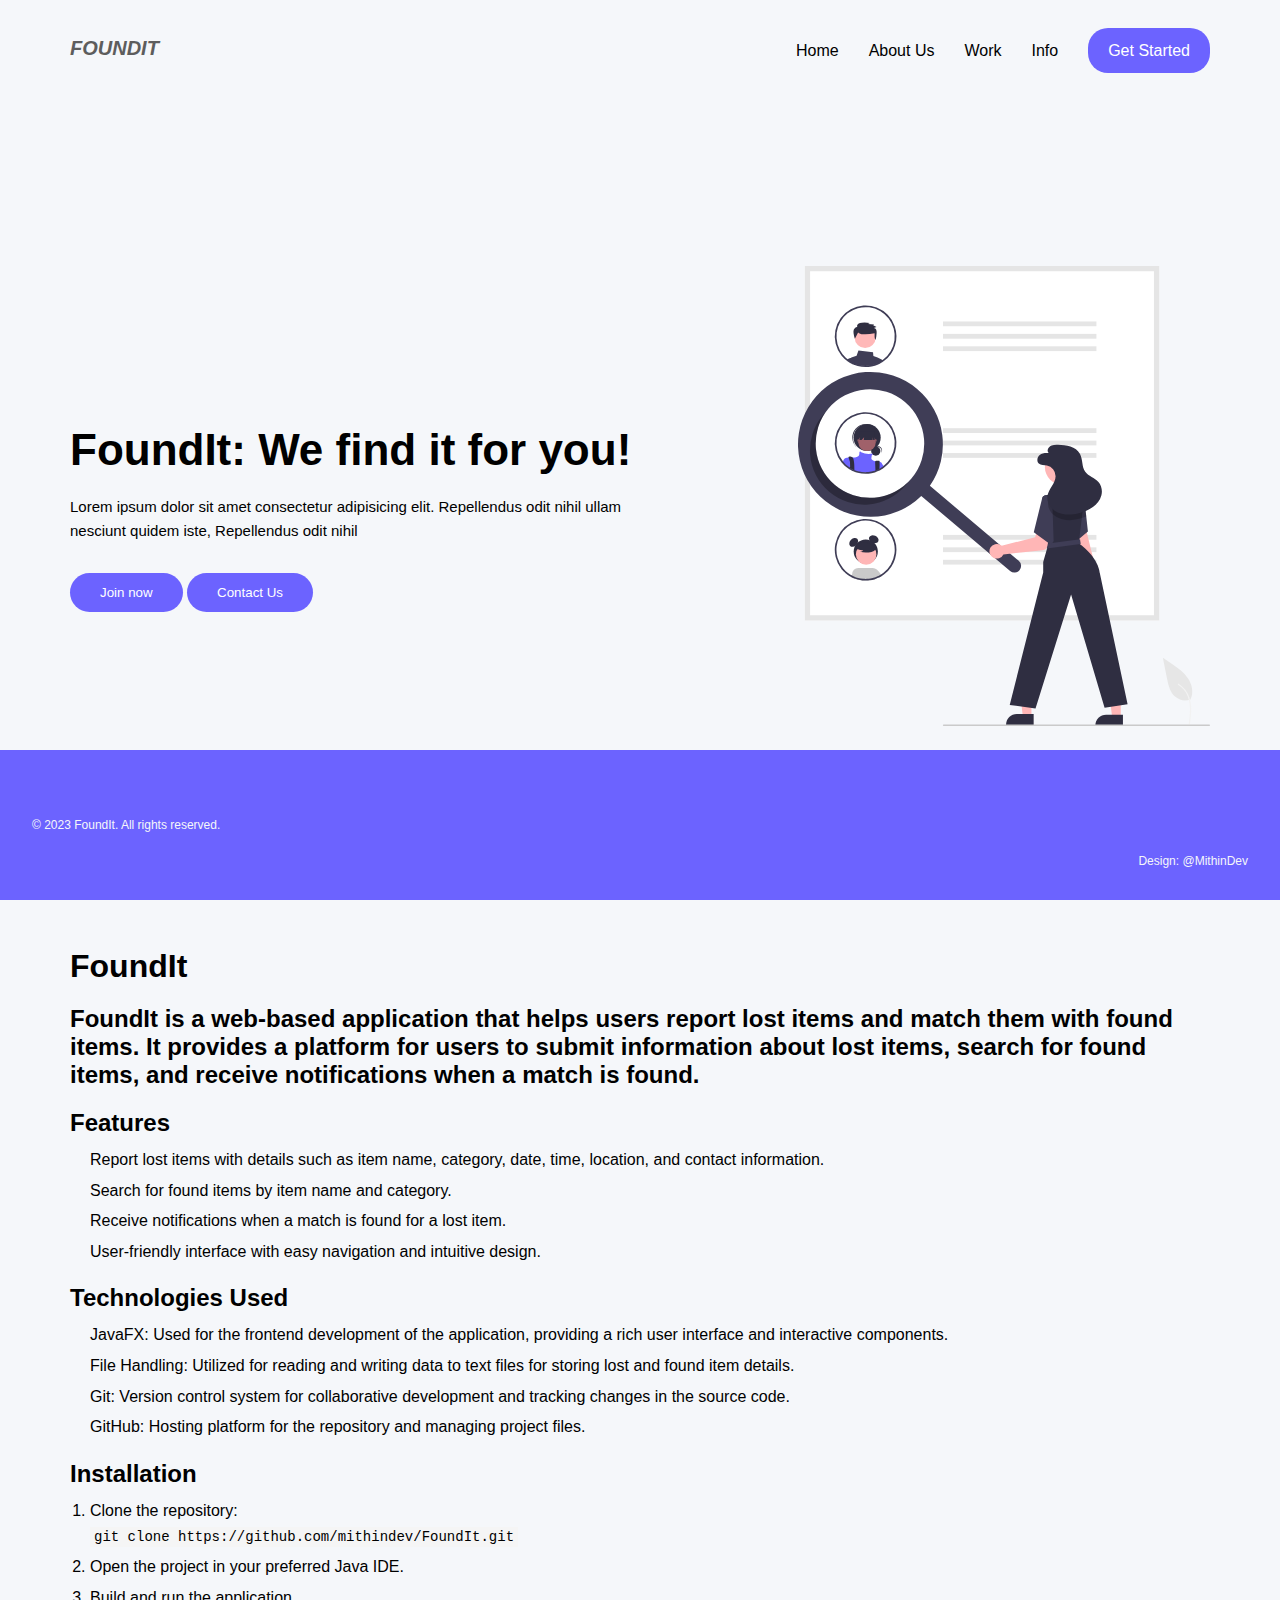
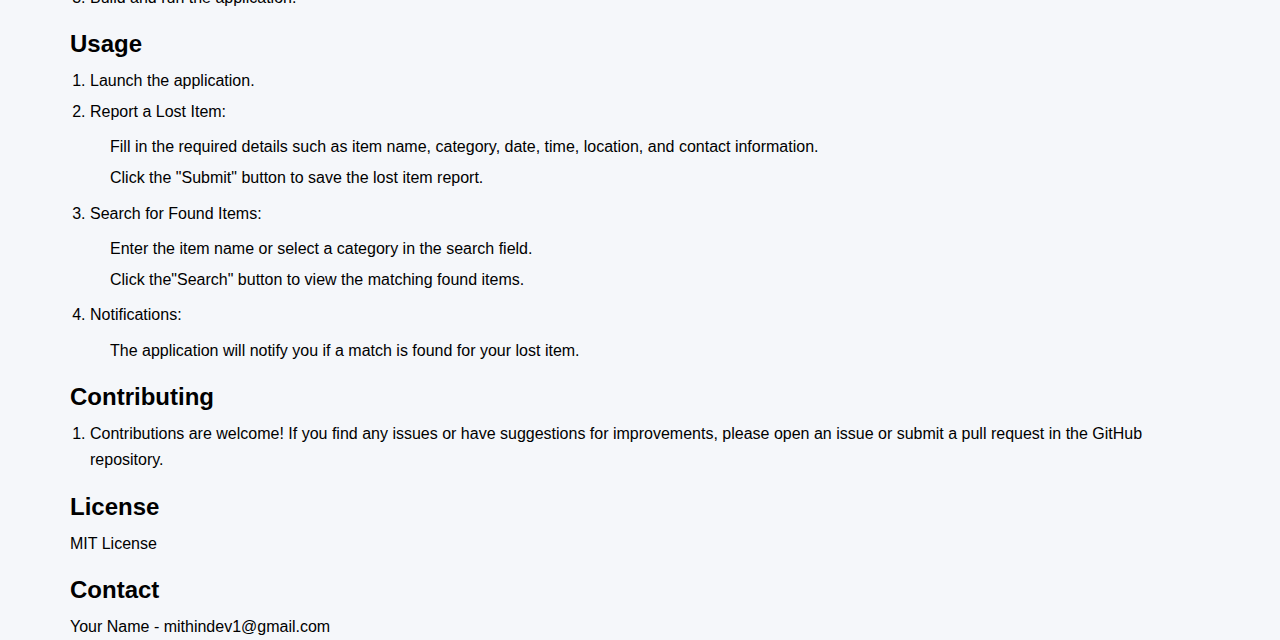
<file: LANDING-PAGE/index.html>
<!DOCTYPE html>

<html lang="en">

<head>
  <meta charset="UTF-8">
  <meta name="viewport" content="width=device-width, initial-scale=1.0">
  <title>FoundIt&#8482;: We Find it for you</title>

  <!-- STYLES👇 -->
  <link rel="stylesheet" href="style.css">
  <link rel="stylesheet" href="footer.css">
  <!-- STYLES👇 -->
</head>

<body>

  <!-- HEADER AND HERO 👇 -->
  
  <div class="landing-page">

    <header>
      <div class="container">
        <a href="#" class="logo"><b>FoundIt</b></a>
        <ul class="links">
          <li>Home</li>
          <li>About Us</li>
          <li>Work</li>
          <li>Info</li>
          <li>Get Started</li>
        </ul>
      </div>
    </header>
    
    <div class="content">
      <div class="container">
        <div class="info">
          <h1>FoundIt: We find it for you!</h1>
          <p>Lorem ipsum dolor sit amet consectetur adipisicing elit. Repellendus odit nihil ullam nesciunt quidem iste, Repellendus odit nihil</p>
          <div class="buttons">
            <button class="btn">Join now</button>
            <button class="btn">Contact Us</button>
          </div>
        </div>
        <div class="image"><img src="big-hero.svg"></div>
      </div>
    </div>

  </div>

  <!-- HEADER AND HERO  -->

  <!-- CONTENT -->

  <div class="container">
    <h1>FoundIt</h1>
    <!-- <p><img src="https://github.com/mithindev/FoundIt/blob/main/INSIGHTS/1.jpeg" alt="FoundIt Logo" class="logo"></p> -->

    <h2>FoundIt is a web-based application that helps users report lost items and match them with found items. It provides a platform for users to submit information about lost items, search for found items, and receive notifications when a match is found.</h2>

    <h2>Features</h2>
    <div class="features">
      <ul>
        <li>Report lost items with details such as item name, category, date, time, location, and contact information.</li>
        <li>Search for found items by item name and category.</li>
        <li>Receive notifications when a match is found for a lost item.</li>
        <li>User-friendly interface with easy navigation and intuitive design.</li>
      </ul>
    </div>

    <h2>Technologies Used</h2>
    <div class="technologies">
      <ul>
        <li>JavaFX: Used for the frontend development of the application, providing a rich user interface and interactive components.</li>
        <li>File Handling: Utilized for reading and writing data to text files for storing lost and found item details.</li>
        <li>Git: Version control system for collaborative development and tracking changes in the source code.</li>
        <li>GitHub: Hosting platform for the repository and managing project files.</li>
      </ul>
    </div>

    <h2>Installation</h2>
    <div class="installation">
      <ol>
        <li>Clone the repository:<br><code>git clone https://github.com/mithindev/FoundIt.git</code></li>
        <li>Open the project in your preferred Java IDE.</li>
        <li>Build and run the application.</li>
      </ol>
    </div>

    <h2>Usage</h2>
    <div class="usage">
      <ol>
        <li>Launch the application.</li>
        <li>Report a Lost Item:
          <ul>
            <li>Fill in the required details such as item name, category, date, time, location, and contact information.</li>
            <li>Click the "Submit" button to save the lost item report.</li>
          </ul>
        </li>
        <li>Search for Found Items:
          <ul>
            <li>Enter the item name or select a category in the search field.</li>
            <li>Click the"Search" button to view the matching found items.</li>
          </ul>
        </li>
        <li>Notifications:
          <ul>
            <li>The application will notify you if a match is found for your lost item.</li>
          </ul>
        </li>
      </ol>
    </div>

    <h2>Contributing</h2>
    <div class="contributing">
      <ol>
        <li>Contributions are welcome! If you find any issues or have suggestions for improvements, please open an issue or submit a pull request in the GitHub repository.</li>
      </ol>
    </div>

    <h2>License</h2>
    <div class="license">
      <p>MIT License</p>
    </div>

    <h2>Contact</h2>
    <div class="contact">
      <p>Your Name - mithindev1@gmail.com</p>
    </div>
  </div>

  <!-- CONTENT -->

  <!-- FOOTER 👇 -->
  
  <div class="main"></div>
  <div class="footer">
    <div class="bubbles">
      <div class="bubble" style="--size:2.726972372691173rem; --distance:8.534240266418223rem; --position:26.54409230034777%; --time:2.2085647451888484s; --delay:-3.0321712119234143s;"></div>
      <div class="bubble" style="--size:3.521093845293045rem; --distance:6.027532526327011rem; --position:68.67729397113727%; --time:3.8676250630324436s; --delay:-3.9231726399862974s;"></div>
      <div class="bubble" style="--size:2.0738359049238815rem; --distance:6.916013613435595rem; --position:73.98626795745399%; --time:3.717506727765434s; --delay:-2.693459798373338s;"></div>
      <div class="bubble" style="--size:2.986159198054853rem; --distance:7.596069339606485rem; --position:17.311602343213984%; --time:3.63072717696686s; --delay:-2.7533170014929063s;"></div>
      <div class="bubble" style="--size:3.0474934351906198rem; --distance:8.918671894214766rem; --position:-2.987033260282841%; --time:2.5673849496688783s; --delay:-3.8776149119760457s;"></div>
      <div class="bubble" style="--size:5.6725579872641685rem; --distance:9.67313525134681rem; --position:24.581249899287744%; --time:2.920418942417245s; --delay:-2.8920715480664843s;"></div>
      <div class="bubble" style="--size:2.7197705096301803rem; --distance:7.31817914617559rem; --position:17.238613558241738%; --time:3.4132215561988186s; --delay:-2.1766897604999778s;"></div>
      <div class="bubble" style="--size:2.308749053128362rem; --distance:6.370201622937622rem; --position:79.88442937832478%; --time:2.2831191923493943s; --delay:-2.6048509300238702s;"></div>
      <div class="bubble" style="--size:4.160860961515987rem; --distance:7.419129665847665rem; --position:90.1443238256266%; --time:3.2314861064053697s; --delay:-3.752951056392805s;"></div>
      <div class="bubble" style="--size:5.072110044512807rem; --distance:7.256594875026126rem; --position:39.52552731027358%; --time:2.0761080368483897s; --delay:-3.531080884716485s;"></div>
      <div class="bubble" style="--size:4.512767513448775rem; --distance:6.848416486352371rem; --position:66.87519005344723%; --time:3.666159693433357s; --delay:-2.795570634146058s;"></div>
      <div class="bubble" style="--size:4.820751197800376rem; --distance:7.930445512512561rem; --position:22.886277656950703%; --time:2.031509935284043s; --delay:-2.554958108719277s;"></div>
      <div class="bubble" style="--size:2.1453134013330404rem; --distance:9.16767478919811rem; --position:47.847388924260514%; --time:3.3740785416711456s; --delay:-2.9624256325656217s;"></div>
      <div class="bubble" style="--size:4.506142833661328rem; --distance:9.24902061509778rem; --position:55.84217752726348%; --time:2.780338795467638s; --delay:-3.066223239529711s;"></div>
      <div class="bubble" style="--size:2.381693817602198rem; --distance:6.1451337810011655rem; --position:15.108560020924415%; --time:3.9332704105799383s; --delay:-2.7160471697505417s;"></div>
      <div class="bubble" style="--size:5.964831027068285rem; --distance:9.397280453631435rem; --position:92.54469822162554%; --time:3.2177673892056364s; --delay:-2.454886737181596s;"></div>
      <div class="bubble" style="--size:3.695804501753873rem; --distance:7.221340225281392rem; --position:6.0721928506322715%; --time:3.8732115553416797s; --delay:-2.2978345901900012s;"></div>
      <div class="bubble" style="--size:5.977280242963rem; --distance:8.661272262736684rem; --position:58.25763415187508%; --time:3.474385624625042s; --delay:-2.8341925789493683s;"></div>
      <div class="bubble" style="--size:4.849849879959105rem; --distance:8.902697752000705rem; --position:53.42132551341675%; --time:3.6973223457547015s; --delay:-3.2999284200619208s;"></div>
      <div class="bubble" style="--size:3.2578717165529794rem; --distance:9.16521226700822rem; --position:22.69003198606947%; --time:2.1842161691447695s; --delay:-2.0712126185827593s;"></div>
      <div class="bubble" style="--size:4.096469209803045rem; --distance:9.525159565131698rem; --position:-2.3961291311102717%; --time:3.4266835013932484s; --delay:-3.6607113815868897s;"></div>
      <div class="bubble" style="--size:2.0022537152653284rem; --distance:7.9268449245126655rem; --position:-1.0929955066565866%; --time:2.2488902636007175s; --delay:-2.1977377082345306s;"></div>
      <div class="bubble" style="--size:5.047726522382902rem; --distance:8.777296744271448rem; --position:87.9260806384069%; --time:3.2951285356916857s; --delay:-2.3268731425766096s;"></div>
      <div class="bubble" style="--size:2.7638483230420094rem; --distance:8.128939846405043rem; --position:80.14991216307556%; --time:2.63567307518615s; --delay:-3.7022777335480432s;"></div>
      <div class="bubble" style="--size:3.7517657142973695rem; --distance:7.270133481720008rem; --position:90.61683773111965%; --time:2.9391801282484122s; --delay:-3.4521055514306256s;"></div>
      <div class="bubble" style="--size:2.4861273150109096rem; --distance:9.396580457017425rem; --position:84.42960376865416%; --time:2.9486387820720754s; --delay:-3.0679030734943096s;"></div>
      <div class="bubble" style="--size:4.552932416545127rem; --distance:9.079838720719323rem; --position:76.59909419504609%; --time:3.8603176091766764s; --delay:-2.1452582491851024s;"></div>
      <div class="bubble" style="--size:4.5779482581735165rem; --distance:6.036161281596954rem; --position:81.48029304687891%; --time:2.7755555290135496s; --delay:-3.0208533189034306s;"></div>
      <div class="bubble" style="--size:2.6968573582638067rem; --distance:7.140815211818991rem; --position:15.047165433215145%; --time:2.657281685174395s; --delay:-3.697017583710716s;"></div>
      <div class="bubble" style="--size:2.33525256884288rem; --distance:9.3841367156041rem; --position:58.40417988007652%; --time:2.3251694166310695s; --delay:-2.684728366982549s;"></div>
      <div class="bubble" style="--size:5.344647244001159rem; --distance:6.49924021651041rem; --position:95.2789120690256%; --time:2.661208065408051s; --delay:-3.6821549931288633s;"></div>
      <div class="bubble" style="--size:4.184086338114818rem; --distance:9.604910243639093rem; --position:62.48884121302055%; --time:3.5324532385023715s; --delay:-2.4819425088629283s;"></div>
      <div class="bubble" style="--size:5.063601608426979rem; --distance:8.724711581625087rem; --position:37.18249363723316%; --time:2.5928758454138223s; --delay:-2.8668454356814745s;"></div>
      <div class="bubble" style="--size:3.4208247661102265rem; --distance:8.713395404995918rem; --position:28.10982585478819%; --time:3.1769362595071997s; --delay:-3.1545780379191366s;"></div>
      <div class="bubble" style="--size:5.411781249964045rem; --distance:8.77692459554726rem; --position:46.42038251800132%; --time:3.331717592109925s; --delay:-2.290651076395304s;"></div>
      <div class="bubble" style="--size:5.71224660208464rem; --distance:7.765879976833905rem; --position:82.25149484288949%; --time:3.324530381245904s; --delay:-2.4930029087251993s;"></div>
      <div class="bubble" style="--size:4.507168753548759rem; --distance:8.223045381090868rem; --position:91.41051396107481%; --time:3.8817102003453057s; --delay:-3.8435499626110805s;"></div>
      <div class="bubble" style="--size:5.544404495428141rem; --distance:8.086474203782805rem; --position:48.262145795793344%; --time:2.91199124860593s; --delay:-3.535154531910976s;"></div>
      <div class="bubble" style="--size:4.714904839191402rem; --distance:6.9445158649193655rem; --position:104.2762324901894%; --time:2.34236357541807s; --delay:-3.7105000162977695s;"></div>
      <div class="bubble" style="--size:2.2301330558929227rem; --distance:8.420800832375601rem; --position:43.304397830246224%; --time:2.8064049610282646s; --delay:-2.999144890059479s;"></div>
      <div class="bubble" style="--size:2.996429993059449rem; --distance:7.859721286483958rem; --position:61.55319932620171%; --time:3.829140431974154s; --delay:-3.1397804926600967s;"></div>
      <div class="bubble" style="--size:4.852299118947302rem; --distance:6.5794124649640295rem; --position:38.68171760871964%; --time:2.1362994479122652s; --delay:-2.624413307023066s;"></div>
      <div class="bubble" style="--size:5.890202832231772rem; --distance:8.582324062134052rem; --position:63.43100950507825%; --time:3.2129742217061867s; --delay:-2.611441681397827s;"></div>
      <div class="bubble" style="--size:4.045204803156989rem; --distance:6.0763863479151rem; --position:-4.338375539185715%; --time:3.889612664204801s; --delay:-3.551622680210451s;"></div>
      <div class="bubble" style="--size:3.1688096477345455rem; --distance:7.660220097918494rem; --position:59.630855153548765%; --time:2.4280139905231266s; --delay:-2.658022869940585s;"></div>
      <div class="bubble" style="--size:4.986845906557979rem; --distance:9.276142706616483rem; --position:59.12082769520879%; --time:2.0328634387212134s; --delay:-3.249023928243672s;"></div>
      <div class="bubble" style="--size:2.370010160802175rem; --distance:9.117938667086086rem; --position:91.72018303303923%; --time:2.3175604475607026s; --delay:-3.5673847208873704s;"></div>
      <div class="bubble" style="--size:4.996601760022729rem; --distance:6.477652747137823rem; --position:33.596461629329546%; --time:3.6240161737557273s; --delay:-3.298651501735317s;"></div>
      <div class="bubble" style="--size:4.082485162905369rem; --distance:9.835719507195947rem; --position:82.78492462419896%; --time:2.3624070031095616s; --delay:-3.1551935098714226s;"></div>
      <div class="bubble" style="--size:3.3609089453767886rem; --distance:8.156338838433577rem; --position:50.26476981461619%; --time:3.360266838695537s; --delay:-2.752193762715052s;"></div>
      <div class="bubble" style="--size:4.718199915574591rem; --distance:7.6069029185894115rem; --position:79.56666551183801%; --time:2.8100733213654787s; --delay:-3.2854330613861324s;"></div>
      <div class="bubble" style="--size:2.892870892055832rem; --distance:6.592938766575637rem; --position:13.899525846156838%; --time:3.208957095362496s; --delay:-2.51776789409101s;"></div>
      <div class="bubble" style="--size:2.2842225037307795rem; --distance:7.235523282350085rem; --position:35.85106264831372%; --time:2.3463183011213333s; --delay:-2.4779604211637047s;"></div>
      <div class="bubble" style="--size:4.589854577045208rem; --distance:9.505786643737377rem; --position:79.05028076018682%; --time:2.735534785211695s; --delay:-3.0063855922083036s;"></div>
      <div class="bubble" style="--size:3.127746386189264rem; --distance:6.636557519908783rem; --position:46.14165188462646%; --time:3.7009044942062292s; --delay:-2.005539817763421s;"></div>
      <div class="bubble" style="--size:5.868604269969198rem; --distance:8.980228084363382rem; --position:24.916809256077133%; --time:2.5715967882770543s; --delay:-2.943069804472399s;"></div>
      <div class="bubble" style="--size:5.614028853951394rem; --distance:8.282672908023489rem; --position:17.5143406433316%; --time:2.9277166880703196s; --delay:-2.8614097056861856s;"></div>
      <div class="bubble" style="--size:4.678846216876905rem; --distance:8.445779013850292rem; --position:67.20910534129409%; --time:2.6863413782026715s; --delay:-3.0620068239277165s;"></div>
      <div class="bubble" style="--size:5.73192417413834rem; --distance:9.936117922547993rem; --position:90.97192251278801%; --time:2.2900652900126324s; --delay:-2.568843531150147s;"></div>
      <div class="bubble" style="--size:4.182053994925419rem; --distance:6.765942548258262rem; --position:84.34841280145801%; --time:2.1872246051338715s; --delay:-2.2452377745841927s;"></div>
      <div class="bubble" style="--size:4.375329763747947rem; --distance:9.876484631549992rem; --position:12.668541833550375%; --time:3.5927067053105874s; --delay:-2.6737462775723855s;"></div>
      <div class="bubble" style="--size:3.0824932319182503rem; --distance:7.627842179181968rem; --position:27.763075989541342%; --time:2.2857604390645396s; --delay:-3.7257668266891013s;"></div>
      <div class="bubble" style="--size:2.3826712966834664rem; --distance:7.498851588847623rem; --position:59.387990278943036%; --time:2.096768802346789s; --delay:-3.637297220678681s;"></div>
      <div class="bubble" style="--size:3.175958914119092rem; --distance:9.495652804912147rem; --position:104.81878354095339%; --time:3.220160659413168s; --delay:-2.7431059448430255s;"></div>
      <div class="bubble" style="--size:3.105125199145718rem; --distance:9.484675300544957rem; --position:5.105216635915312%; --time:3.111967391177989s; --delay:-3.5244582546340255s;"></div>
      <div class="bubble" style="--size:4.725148624023502rem; --distance:6.309954402268744rem; --position:82.14028493460911%; --time:3.0068670157187696s; --delay:-2.5221366965883116s;"></div>
      <div class="bubble" style="--size:4.808204862388416rem; --distance:9.385965902118706rem; --position:52.1958401563847%; --time:2.874685334369262s; --delay:-3.1665021177833546s;"></div>
      <div class="bubble" style="--size:5.632933173763597rem; --distance:9.675660414506215rem; --position:79.9718803515193%; --time:2.2789974336358503s; --delay:-2.5045551423816605s;"></div>
      <div class="bubble" style="--size:5.626036903266133rem; --distance:6.346310017020055rem; --position:35.453077411348495%; --time:2.3701497087529457s; --delay:-2.7558288741679036s;"></div>
      <div class="bubble" style="--size:3.759749530360164rem; --distance:9.726379868324944rem; --position:61.21529247049553%; --time:3.791877643412061s; --delay:-3.656074923228941s;"></div>
      <div class="bubble" style="--size:4.0062368935925985rem; --distance:9.449120311314992rem; --position:19.48344624363483%; --time:3.856817493131216s; --delay:-2.280632964092854s;"></div>
      <div class="bubble" style="--size:3.232903243278594rem; --distance:7.648854264136572rem; --position:70.76243221338677%; --time:3.725917582623991s; --delay:-3.6007083955884416s;"></div>
      <div class="bubble" style="--size:4.934343181103547rem; --distance:7.90341284680459rem; --position:19.20253366877519%; --time:3.508944631233364s; --delay:-2.510083608548982s;"></div>
      <div class="bubble" style="--size:3.364691181517059rem; --distance:8.89511951679636rem; --position:77.09211049499798%; --time:2.9728342245817885s; --delay:-2.9144717962631272s;"></div>
      <div class="bubble" style="--size:3.9982101738721rem; --distance:6.374002215766695rem; --position:25.926024572743373%; --time:2.1908286292881156s; --delay:-2.508241920360982s;"></div>
      <div class="bubble" style="--size:3.8286662929163615rem; --distance:9.713540959495326rem; --position:85.52350781216074%; --time:2.2733249943509386s; --delay:-3.057666651154994s;"></div>
      <div class="bubble" style="--size:3.547897231860693rem; --distance:6.826386363382451rem; --position:20.324515924995055%; --time:3.193073651501512s; --delay:-2.9796843223716003s;"></div>
      <div class="bubble" style="--size:5.522465714490363rem; --distance:6.074151800312128rem; --position:88.72990339595786%; --time:3.3254281200778855s; --delay:-2.666420972703281s;"></div>
      <div class="bubble" style="--size:4.25587245177758rem; --distance:9.73157890885467rem; --position:15.630931116804717%; --time:3.61413003531208s; --delay:-2.3290514541094525s;"></div>
      <div class="bubble" style="--size:3.754072466452297rem; --distance:6.227449575106422rem; --position:83.87251802282736%; --time:3.1420288853852503s; --delay:-2.5129106318254575s;"></div>
      <div class="bubble" style="--size:4.72618794057586rem; --distance:6.423394659113936rem; --position:3.6179649074190667%; --time:3.859787673787805s; --delay:-2.372705420214886s;"></div>
      <div class="bubble" style="--size:5.428820659936904rem; --distance:9.188556300157636rem; --position:38.24989911891666%; --time:2.072803648098607s; --delay:-2.367569747361157s;"></div>
      <div class="bubble" style="--size:3.816465053923885rem; --distance:7.7131782600839625rem; --position:65.45906901037827%; --time:3.83708075199542s; --delay:-2.8703906905998213s;"></div>
      <div class="bubble" style="--size:3.2603801878272964rem; --distance:6.136562927622733rem; --position:74.31644516764524%; --time:2.76829190783977s; --delay:-3.6901292825002243s;"></div>
      <div class="bubble" style="--size:2.2000030107869852rem; --distance:7.894709434072424rem; --position:61.88659934193005%; --time:2.2835366191635322s; --delay:-2.4019597885782202s;"></div>
      <div class="bubble" style="--size:5.484958544722831rem; --distance:6.9953941475695025rem; --position:24.62645537880666%; --time:2.0524238328926234s; --delay:-2.5846970161084997s;"></div>
      <div class="bubble" style="--size:2.9688093408646568rem; --distance:9.273939917559911rem; --position:25.508765270234857%; --time:3.1036880275252012s; --delay:-2.622958784894982s;"></div>
      <div class="bubble" style="--size:2.909361284223727rem; --distance:6.83540645010919rem; --position:40.664897370929324%; --time:2.271291134444612s; --delay:-3.376083605793151s;"></div>
      <div class="bubble" style="--size:4.108935870948137rem; --distance:9.149237631516808rem; --position:59.391268964450816%; --time:3.6565853435201534s; --delay:-3.881035254410493s;"></div>
      <div class="bubble" style="--size:2.112154073799627rem; --distance:8.596522006710826rem; --position:57.26011889461473%; --time:3.883181519588391s; --delay:-2.115746840112933s;"></div>
      <div class="bubble" style="--size:3.8349378308284274rem; --distance:8.383803313942387rem; --position:19.579845838072735%; --time:2.2591630225363657s; --delay:-3.5648021253986575s;"></div>
      <div class="bubble" style="--size:3.455350734782237rem; --distance:9.71680854365248rem; --position:68.43065514884056%; --time:3.153438766164367s; --delay:-2.9964996043494176s;"></div>
      <div class="bubble" style="--size:4.277586694669532rem; --distance:7.760808287187168rem; --position:65.620340075128%; --time:3.225838251424356s; --delay:-3.0602032533159487s;"></div>
      <div class="bubble" style="--size:5.988336034323358rem; --distance:7.978340160867588rem; --position:-4.394538962340699%; --time:2.1855226534337664s; --delay:-3.9369547080483396s;"></div>
      <div class="bubble" style="--size:2.6142476929722003rem; --distance:9.289608959409863rem; --position:103.0656333358091%; --time:3.560152752574126s; --delay:-2.5072222911991475s;"></div>
      <div class="bubble" style="--size:2.307547369863803rem; --distance:6.890705306570755rem; --position:37.10844783334594%; --time:3.0122012732963634s; --delay:-3.745135127626259s;"></div>
      <div class="bubble" style="--size:4.026984630774086rem; --distance:7.203732527467328rem; --position:88.77299066714198%; --time:3.6415956664507s; --delay:-3.1117652714516386s;"></div>
      <div class="bubble" style="--size:3.0611234302105483rem; --distance:6.3501252453949135rem; --position:56.41554406744964%; --time:3.9180890144982174s; --delay:-3.5880333633727375s;"></div>
      <div class="bubble" style="--size:3.593857453717656rem; --distance:8.086820678401672rem; --position:52.82489102444612%; --time:2.4429967959054473s; --delay:-3.6411136204525216s;"></div>
      <div class="bubble" style="--size:2.2465667228959205rem; --distance:6.873385388770434rem; --position:89.21543451589949%; --time:3.3908513473625246s; --delay:-2.6222977693724667s;"></div>
      <div class="bubble" style="--size:5.795814814138571rem; --distance:7.724141514058784rem; --position:12.125812832759944%; --time:2.916716155442293s; --delay:-2.972300334810655s;"></div>
      <div class="bubble" style="--size:3.237291466542448rem; --distance:9.621185221905556rem; --position:92.16015245923782%; --time:2.223154568402291s; --delay:-3.3774588842606117s;"></div>
      <div class="bubble" style="--size:5.164683055676339rem; --distance:6.546508953211904rem; --position:52.30360947967556%; --time:3.7008858901117687s; --delay:-2.4215274836110536s;"></div>
      <div class="bubble" style="--size:4.022169316489079rem; --distance:9.062779159484663rem; --position:70.17126217389016%; --time:3.907911210100385s; --delay:-3.7759944736758477s;"></div>
      <div class="bubble" style="--size:2.8982787990884047rem; --distance:9.249498408004289rem; --position:3.865542075863022%; --time:2.926127357281517s; --delay:-3.648159430232808s;"></div>
      <div class="bubble" style="--size:3.839432153418999rem; --distance:8.616319656824814rem; --position:61.72868389936363%; --time:2.3762457483197847s; --delay:-3.263802538303752s;"></div>
      <div class="bubble" style="--size:5.482247500112586rem; --distance:6.498580636354232rem; --position:78.7475599816773%; --time:2.4462799765757057s; --delay:-3.683438342538926s;"></div>
      <div class="bubble" style="--size:2.055119003884024rem; --distance:6.979527433031767rem; --position:60.55266037084806%; --time:2.201373040651601s; --delay:-3.9618757910483904s;"></div>
      <div class="bubble" style="--size:2.1567401454112494rem; --distance:7.79283357349802rem; --position:38.5406366394856%; --time:3.649386827798954s; --delay:-3.532191383030753s;"></div>
      <div class="bubble" style="--size:5.6897826104299485rem; --distance:9.440583683617117rem; --position:85.16242230018837%; --time:2.994073021088895s; --delay:-2.547413804543248s;"></div>
      <div class="bubble" style="--size:2.629766496614467rem; --distance:7.462161160623642rem; --position:60.378273994994004%; --time:2.0914365779879183s; --delay:-2.060760874607988s;"></div>
      <div class="bubble" style="--size:5.450108440110147rem; --distance:9.923634112035401rem; --position:93.25333881342179%; --time:2.216609004930549s; --delay:-3.4035423516449526s;"></div>
      <div class="bubble" style="--size:4.4611459777052245rem; --distance:8.723292113153114rem; --position:23.15678466747377%; --time:2.4748657853941314s; --delay:-2.864818654564171s;"></div>
      <div class="bubble" style="--size:2.7959725270855422rem; --distance:7.896388599860701rem; --position:50.25879589510729%; --time:2.346259554462544s; --delay:-2.514382106364899s;"></div>
      <div class="bubble" style="--size:4.112535913871438rem; --distance:6.370958241351473rem; --position:59.53637992145491%; --time:2.855530958673918s; --delay:-3.5416529764444875s;"></div>
      <div class="bubble" style="--size:5.8249675558980485rem; --distance:7.566836517069151rem; --position:44.282275105421064%; --time:2.371317916961352s; --delay:-2.9996853198526505s;"></div>
      <div class="bubble" style="--size:5.741877434834675rem; --distance:7.914537865732955rem; --position:57.37886811138884%; --time:2.3983997938532524s; --delay:-3.046278989171129s;"></div>
      <div class="bubble" style="--size:2.081981513982532rem; --distance:7.416135241182102rem; --position:28.815468237289444%; --time:3.815921780083108s; --delay:-3.069316668544031s;"></div>
      <div class="bubble" style="--size:2.364569887478331rem; --distance:7.919428298933005rem; --position:62.2839240537575%; --time:2.69223493230749s; --delay:-2.460287808351402s;"></div>
      <div class="bubble" style="--size:4.821584148139382rem; --distance:8.114159124323274rem; --position:96.17722905911316%; --time:3.2326488364441044s; --delay:-2.9638645778730277s;"></div>
      <div class="bubble" style="--size:5.685494447649566rem; --distance:7.301642782626799rem; --position:-1.5291445440740237%; --time:3.836834833260698s; --delay:-3.083228209674209s;"></div>
      <div class="bubble" style="--size:3.53060197887718rem; --distance:6.9878634594718045rem; --position:71.34545479520028%; --time:2.715809066823492s; --delay:-3.930036333598782s;"></div>
      <div class="bubble" style="--size:4.939755947681526rem; --distance:9.05490996068763rem; --position:57.20248375701184%; --time:3.8257762742709676s; --delay:-2.576718852512418s;"></div>
      <div class="bubble" style="--size:2.8743346176901268rem; --distance:9.295124852619466rem; --position:7.448492931461132%; --time:2.6228846326741664s; --delay:-3.0141665512424947s;"></div>
      <div class="bubble" style="--size:2.0360869395499934rem; --distance:8.722012604894179rem; --position:43.81943766471796%; --time:3.049927318281854s; --delay:-2.072515963292846s;"></div>
      <div class="bubble" style="--size:3.345158504754278rem; --distance:6.441727763233173rem; --position:-4.75992319892603%; --time:2.654592319841915s; --delay:-2.721490635650319s;"></div>
      <div class="bubble" style="--size:5.14948929474747rem; --distance:8.929799166110886rem; --position:-0.693218517534433%; --time:3.799242816668947s; --delay:-3.002240281557286s;"></div>
      <div class="bubble" style="--size:5.267007691919679rem; --distance:7.3050832801498915rem; --position:18.97507165991476%; --time:3.864834199656859s; --delay:-2.1939682379982837s;"></div>
    </div>
    <div class="content">
      <div>
        <p class="footer-text">© 2023 FoundIt. All rights reserved.</p>
      </div>
      <div><a class="image" href="https://github.com/mithindev" target="_blank" style="background-image: url(&quot;https://s3-us-west-2.amazonaws.com/s.cdpn.io/199011/happy.svg&quot;)"></a>
        <p>Design: @MithinDev</p>
      </div>
    </div>
  </div>
  <svg style="position: fixed; top: 100vh">
    <defs>
      <filter id="blob">
        <feGaussianBlur in="SourceGraphic" stdDeviation="10" result="blur"></feGaussianBlur>
        <feColorMatrix in="blur" mode="matrix" values="1 0 0 0 0  0 1 0 0 0  0 0 1 0 0  0 0 0 19 -9" result="blob"></feColorMatrix>
        <!--feComposite(in="SourceGraphic" in2="blob" operator="atop") //After reviewing this after years I can't remember why I added this but it isn't necessary for the blob effect-->
      </filter>
    </defs>
  </svg>
  <!-- FOOTER -->


  
</body>
</html>
</file>
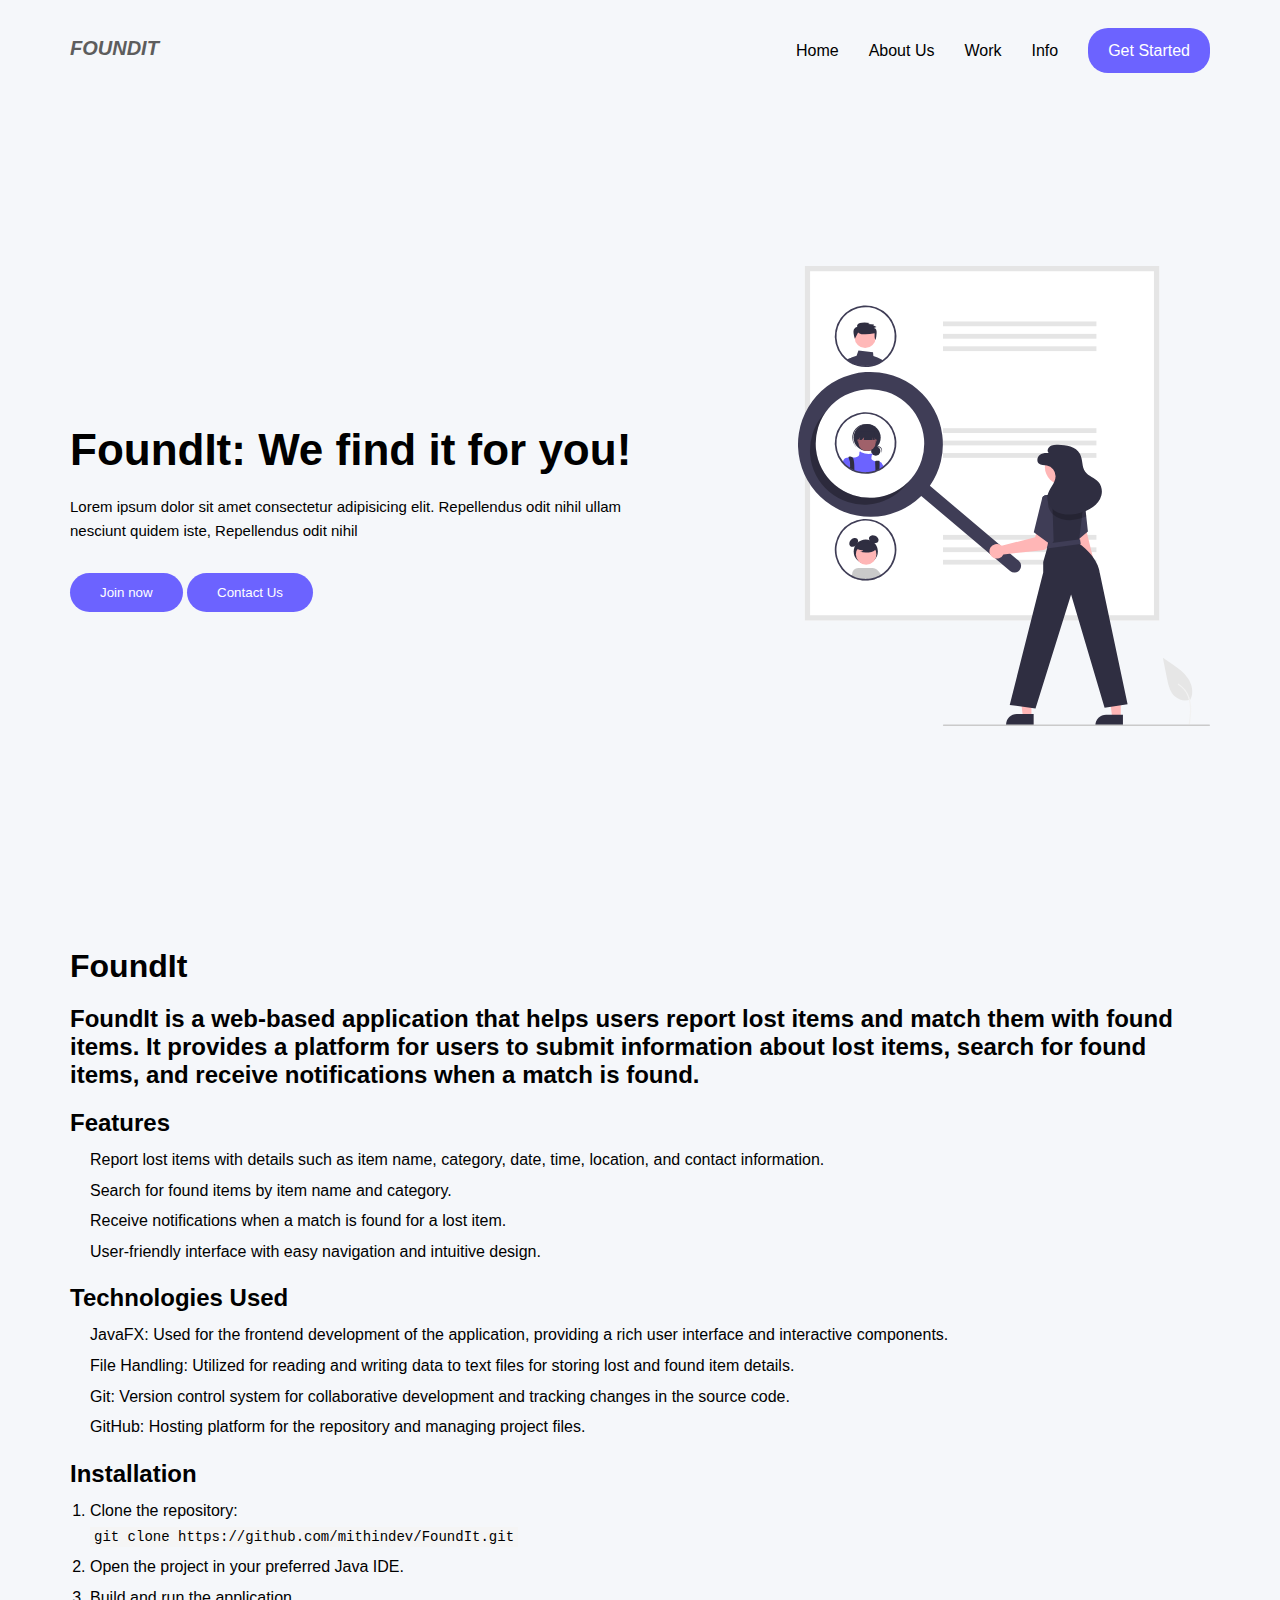
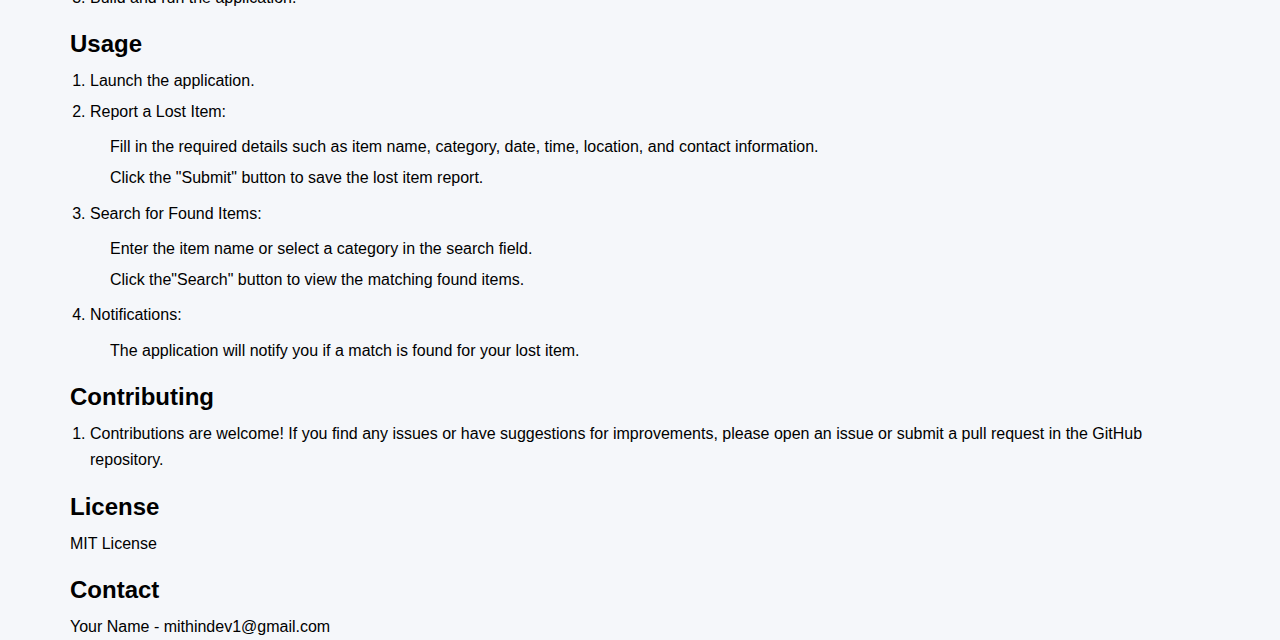
<file: LANDING-PAGE/test.html>
<!DOCTYPE html>
<html lang="en">

<head>
  <meta charset="UTF-8">
  <meta name="viewport" content="width=device-width, initial-scale=1.0">
  <title>FoundIt&#8482;: We Find it for you</title>

  <!-- STYLES👇 -->
  <link rel="stylesheet" href="style.css">
  <link rel="stylesheet" href="footer.css">
  <!-- STYLES👇 -->
</head>

<body>

  <!-- HEADER AND HERO 👇 -->
  
  <div class="landing-page">

    <header>
      <div class="container">
        <a href="#" class="logo"><b>FoundIt</b></a>
        <ul class="links">
          <li>Home</li>
          <li>About Us</li>
          <li>Work</li>
          <li>Info</li>
          <li>Get Started</li>
        </ul>
      </div>
    </header>
    
    <div class="content">
      <div class="container">
        <div class="info">
          <h1>FoundIt: We find it for you!</h1>
          <p>Lorem ipsum dolor sit amet consectetur adipisicing elit. Repellendus odit nihil ullam nesciunt quidem iste, Repellendus odit nihil</p>
          <div class="buttons">
            <button class="btn">Join now</button>
            <button class="btn">Contact Us</button>
          </div>
        </div>
        <div class="image"><img src="big-hero.svg"></div>
      </div>
    </div>

  </div>

  <!-- NEW CONTENT -->
  <div class="container">
    <h1>FoundIt</h1>
    <!-- <p><img src="https://github.com/mithindev/FoundIt/blob/main/INSIGHTS/1.jpeg" alt="FoundIt Logo" class="logo"></p> -->

    <h2>FoundIt is a web-based application that helps users report lost items and match them with found items. It provides a platform for users to submit information about lost items, search for found items, and receive notifications when a match is found.</h2>

    <h2>Features</h2>
    <div class="features">
      <ul>
        <li>Report lost items with details such as item name, category, date, time, location, and contact information.</li>
        <li>Search for found items by item name and category.</li>
        <li>Receive notifications when a match is found for a lost item.</li>
        <li>User-friendly interface with easy navigation and intuitive design.</li>
      </ul>
    </div>

    <h2>Technologies Used</h2>
    <div class="technologies">
      <ul>
        <li>JavaFX: Used for the frontend development of the application, providing a rich user interface and interactive components.</li>
        <li>File Handling: Utilized for reading and writing data to text files for storing lost and found item details.</li>
        <li>Git: Version control system for collaborative development and tracking changes in the source code.</li>
        <li>GitHub: Hosting platform for the repository and managing project files.</li>
      </ul>
    </div>

    <h2>Installation</h2>
    <div class="installation">
      <ol>
        <li>Clone the repository:<br><code>git clone https://github.com/mithindev/FoundIt.git</code></li>
        <li>Open the project in your preferred Java IDE.</li>
        <li>Build and run the application.</li>
      </ol>
    </div>

    <h2>Usage</h2>
    <div class="usage">
      <ol>
        <li>Launch the application.</li>
        <li>Report a Lost Item:
          <ul>
            <li>Fill in the required details such as item name, category, date, time, location, and contact information.</li>
            <li>Click the "Submit" button to save the lost item report.</li>
          </ul>
        </li>
        <li>Search for Found Items:
          <ul>
            <li>Enter the item name or select a category in the search field.</li>
            <li>Click the"Search" button to view the matching found items.</li>
          </ul>
        </li>
        <li>Notifications:
          <ul>
            <li>The application will notify you if a match is found for your lost item.</li>
          </ul>
        </li>
      </ol>
    </div>

    <h2>Contributing</h2>
    <div class="contributing">
      <ol>
        <li>Contributions are welcome! If you find any issues or have suggestions for improvements, please open an issue or submit a pull request in the GitHub repository.</li>
      </ol>
    </div>

    <h2>License</h2>
    <div class="license">
      <p>MIT License</p>
    </div>

    <h2>Contact</h2>
    <div class="contact">
      <p>Your Name - mithindev1@gmail.com</p>
    </div>
  </div>
  
  <!-- FOOTER -->

</body>

</html>
</file>
<file: LANDING-PAGE/style.css>
/* Start Global Rules */
* {
  box-sizing: border-box;
}
body {
  font-family: "Open Sans", sans-serif;
}
a {
  text-decoration: none;
}
ul {
  list-style: none;
  padding: 0;
  margin: 0;
}
.container {
  padding-left: 15px;
  padding-right: 15px;
  margin-left: auto;
  margin-right: auto;
}
/* Small */
@media (min-width: 768px) {
  .container {
    width: 750px;
  }
}
/* Medium */
@media (min-width: 992px) {
  .container {
    width: 970px;
  }
}
/* Large */
@media (min-width: 1200px) {
  .container {
    width: 1170px;
  }
}
/* End Global Rules */

/* Start Landing Page */
.landing-page header {
  min-height: 80px;
  display: flex;
}
@media (max-width: 767px) {
  .landing-page header {
    min-height: auto;
    display: initial;
  }
}
.landing-page header .container {
  display: flex;
  align-items: center;
  justify-content: space-between;
}
@media (max-width: 767px) {
  .landing-page header .container {
    flex-direction: column;
    justify-content: center;
  }
}
.landing-page header .logo {
  color: #5d5d5d;
  font-style: italic;
  text-transform: uppercase;
  font-size: 20px;
}
@media (max-width: 767px) {
  .landing-page header .logo {
    margin-top: 20px;
    margin-bottom: 20px;
  }
}
.landing-page header .links {
  display: flex;
  align-items: center;
}
@media (max-width: 767px) {
  .landing-page header .links {
    text-align: center;
    gap: 10px;
  }
}
.landing-page header .links li {
  margin-left: 30px;
  color: #000000;
  cursor: pointer;
  transition: 0.3s;
}
@media (max-width: 767px) {
  .landing-page header .links li {
    margin-left: auto;
  }
}
.landing-page header .links li:last-child {
  border-radius: 20px;
  padding: 10px 20px;
  color: #fff;
  background-color: #6c63ff;
}
.landing-page header .links li:not(:last-child):hover {
  color: #6c63ff;
}
.landing-page .content .container {
  display: flex;
  align-items: center;
  justify-content: space-between;
  gap: 140px;
  min-height: calc(100vh - 80px);
}
@media (max-width: 767px) {
  .landing-page .content .container {
    gap: 0;
    min-height: calc(100vh - 101px);
    justify-content: center;
    flex-direction: column-reverse;
  }
}
@media (max-width: 767px) {
  .landing-page .content .info {
    text-align: center;
    margin-bottom: 15px;
  }
}
.landing-page .content .info h1 {
  color: #000000;
  font-size: 44px;
}
.landing-page .content .info p {
  margin: 0;
  line-height: 1.6;
  font-size: 15px;
  color: #000000;
}
.landing-page .content .info button {
  border: 0;
  border-radius: 20px;
  padding: 12px 30px;
  margin-top: 30px;
  cursor: pointer;
  color: #fff;
  background-color: #6c63ff;
}
.landing-page .content .image img {
  max-width: 100%;
}

/* New Content Styles */
.container h1 {
  margin-top: 40px;
  margin-bottom: 20px;
  font-size: 32px;
  color: #000000;
}

.container h2 {
  margin-top: 20px;
  margin-bottom: 10px;
  font-size: 24px;
  color: #000000;
}

.container p {
  margin: 0;
  line-height: 1.6;
  font-size: 16px;
  color: #000000;
}

.container ul,
.container ol {
  margin-top: 10px;
  margin-bottom: 10px;
  padding-left: 20px;
}

.container li {
  margin-top: 5px;
  line-height: 1.6;
  font-size: 16px;
  color: #000000;
}

.container code {
  font-family: Consolas, monospace;
  font-size: 14px;
  background-color: #f5f5f5;
  padding: 2px 4px;
}
</file>
<file: LANDING-PAGE/footer.css>
body {
  display: grid;
  grid-template-rows: 1fr 8rem auto;
  grid-template-areas: "main" "." "footer";
  overflow-x: hidden;
  background: #f5f7fa;
  min-height: 80vh;
  font-family: "Open Sans", sans-serif;
}
body .footer {
  z-index: 1;
  --footer-background: #6c63ff;
  display: grid;
  position: fixed;
  left: 0;
  bottom: 0;
  width: 100%;
  grid-area: footer;
  min-height: 6rem;
}
body .footer .bubbles {
  position: absolute;
  top: 0;
  left: 0;
  right: 0;
  height: 1rem;
  background: var(--footer-background);
  filter: url("#blob");
}
body .footer .bubbles .bubble {
  position: absolute;
  left: var(--position, 50%);
  background: var(--footer-background);
  border-radius: 100%;
  -webkit-animation: bubble-size var(--time, 4s) ease-in infinite var(--delay, 0s), bubble-move var(--time, 4s) ease-in infinite var(--delay, 0s);
          animation: bubble-size var(--time, 4s) ease-in infinite var(--delay, 0s), bubble-move var(--time, 4s) ease-in infinite var(--delay, 0s);
  transform: translate(-50%, 100%);
}
body .footer .content {
  z-index: 2;
  display: grid;
  grid-template-columns: 1fr auto;
  grid-gap: 4rem;
  padding: 2rem;
  background: var(--footer-background);
}
body .footer .content a,
body .footer .content p {
  color: #f5f7fa;
  text-decoration: none;
}
body .footer .content b {
  color: white;
}
body .footer .content p {
  margin: 0;
  font-size: 0.75rem;
}
body .footer .content > div {
  display: flex;
  flex-direction: column;
  justify-content: center;
}
body .footer .content > div > div {
  margin: 0.25rem 0;
}
body .footer .content > div > div > * {
  margin-right: 0.5rem;
}
body .footer .content > div .image {
  align-self: center;
  width: 4rem;
  height: 4rem;
  margin: 0.25rem 0;
  background-size: cover;
  background-position: center;
}

@-webkit-keyframes bubble-size {
  0%, 75% {
    width: var(--size, 4rem);
    height: var(--size, 4rem);
  }
  100% {
    width: 0rem;
    height: 0rem;
  }
}

@keyframes bubble-size {
  0%, 75% {
    width: var(--size, 4rem);
    height: var(--size, 4rem);
  }
  100% {
    width: 0rem;
    height: 0rem;
  }
}
@-webkit-keyframes bubble-move {
  0% {
    bottom: -4rem;
  }
  100% {
    bottom: var(--distance, 10rem);
  }
}
@keyframes bubble-move {
  0% {
    bottom: -4rem;
  }
  100% {
    bottom: var(--distance, 10rem);
  }
}
</file>
